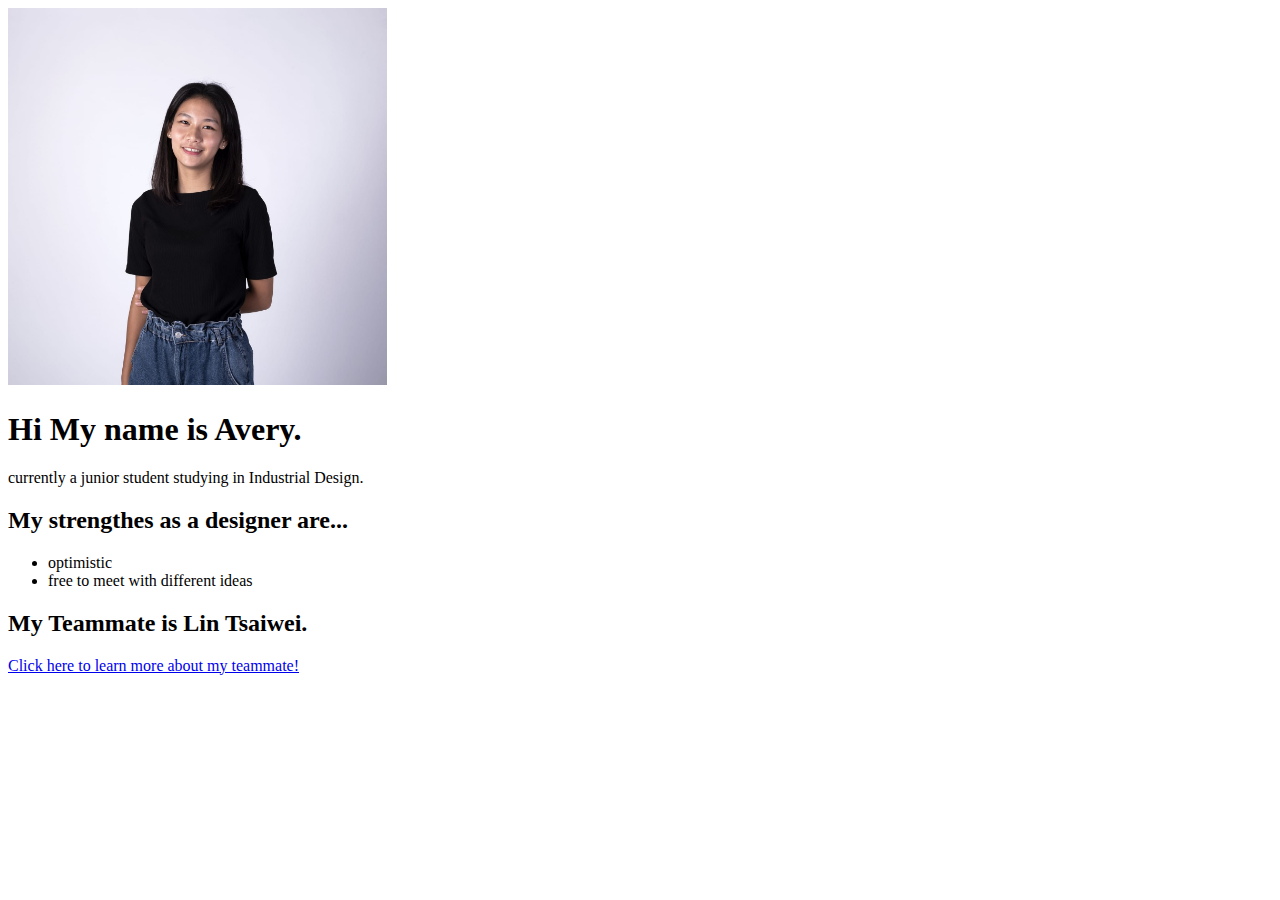
<file: averylin.html>
<!DOCTYPE html>
<html lang="en">
<head>
  <meta charset="utf-8">
  <title>Avery Lin</title>
</head>
<body>
    <img src="70855546_1830432320435980_846458365218390016_o.jpg" alt="me" width="30%" height="30%">
   <h1>Hi My name is Avery.</h1>
   <p>currently a junior student studying in Industrial Design.</p>

   <h2>My strengthes as a designer are...</h2>
    <ul>
      <li>optimistic</li>
      <li>free to meet with different ideas</li>
    </ul>

   <h2>My Teammate is Lin Tsaiwei.</h2>
   <p><a href="tsaiwei.html">Click here to learn more about my teammate!</a></p>
</body>

</html>
</file>
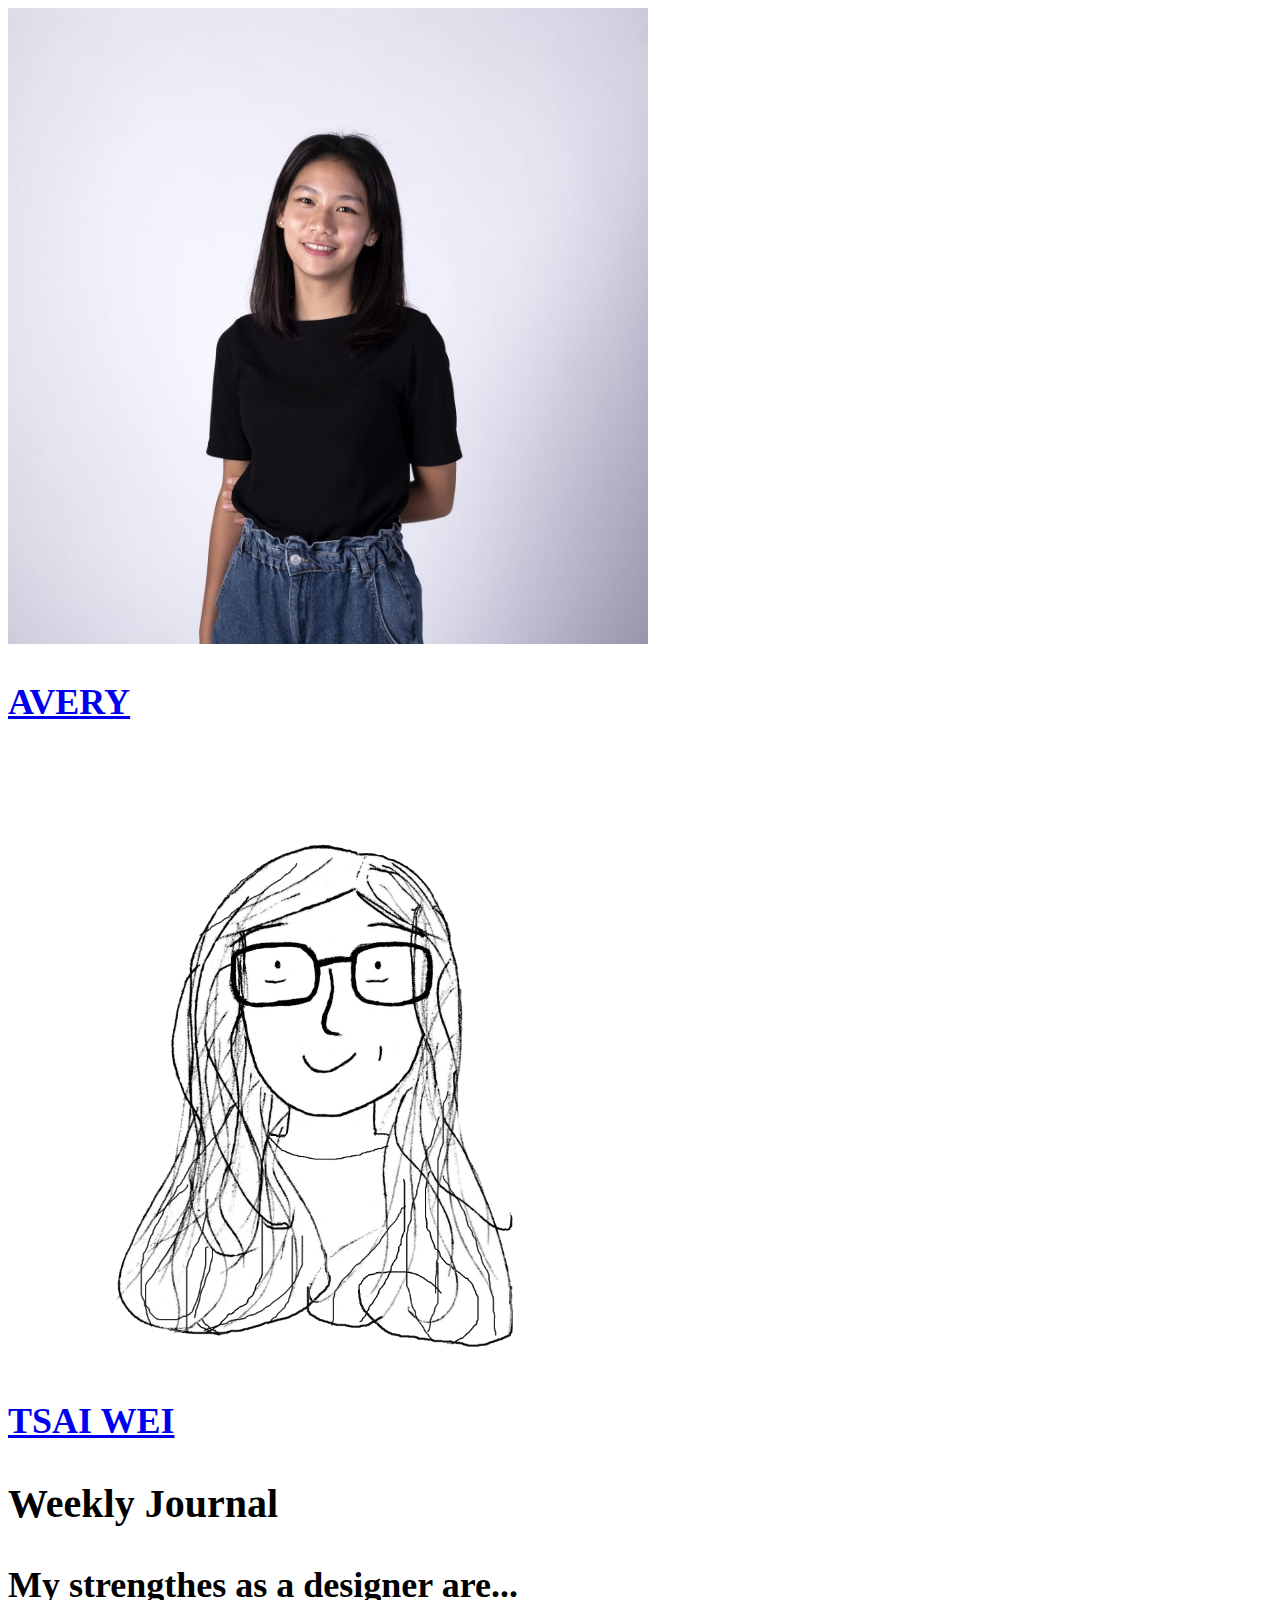
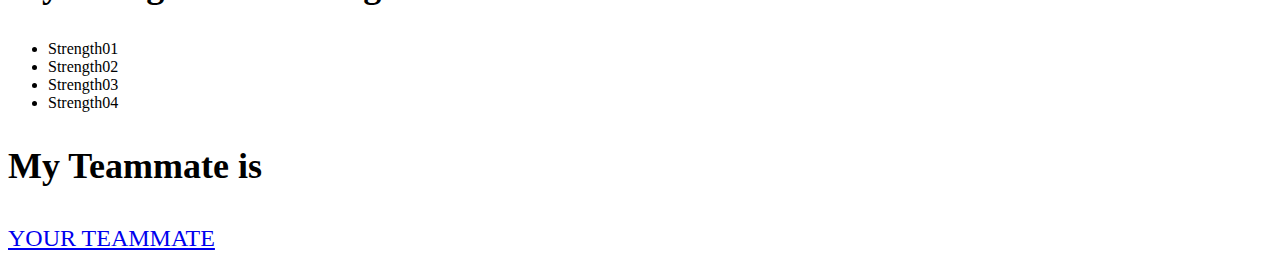
<file: homepage.html>
<!DOCTYPE html>
<html lang="en">
  <link rel="stylesheet" type="text/css" href="homepage.css">
<head>
  <meta charset="utf-8">
  <title>LIN</title>
</head>
<body>
  <div class="row">
    <div class="column">
      <a href="averylin.html">
      <img src="images/70855546_1830432320435980_846458365218390016_o.jpg" alt="Avery" style="width:50%">
      <h2> AVERY </h2>
      </a>
    </div>
    <div class="column">
      <a href="tsaiwei.html">
      <img src="images/tsaiwei.png" alt="Tsai Wei" style="width:50%">
      <h2> TSAI WEI </h2>
      </a>
    </div>
  </div>

  <h1>Weekly Journal</h1>

   <h2>My strengthes as a designer are...</h2>
    <ul>
      <li>Strength01</li>
      <li>Strength02</li>
      <li>Strength03</li>
      <li>Strength04</li>
    </ul>

   <h2>My Teammate is</h2>
   <p><a href="yourteamate.html">YOUR TEAMMATE</a></p>
</body>

</html>
</file>
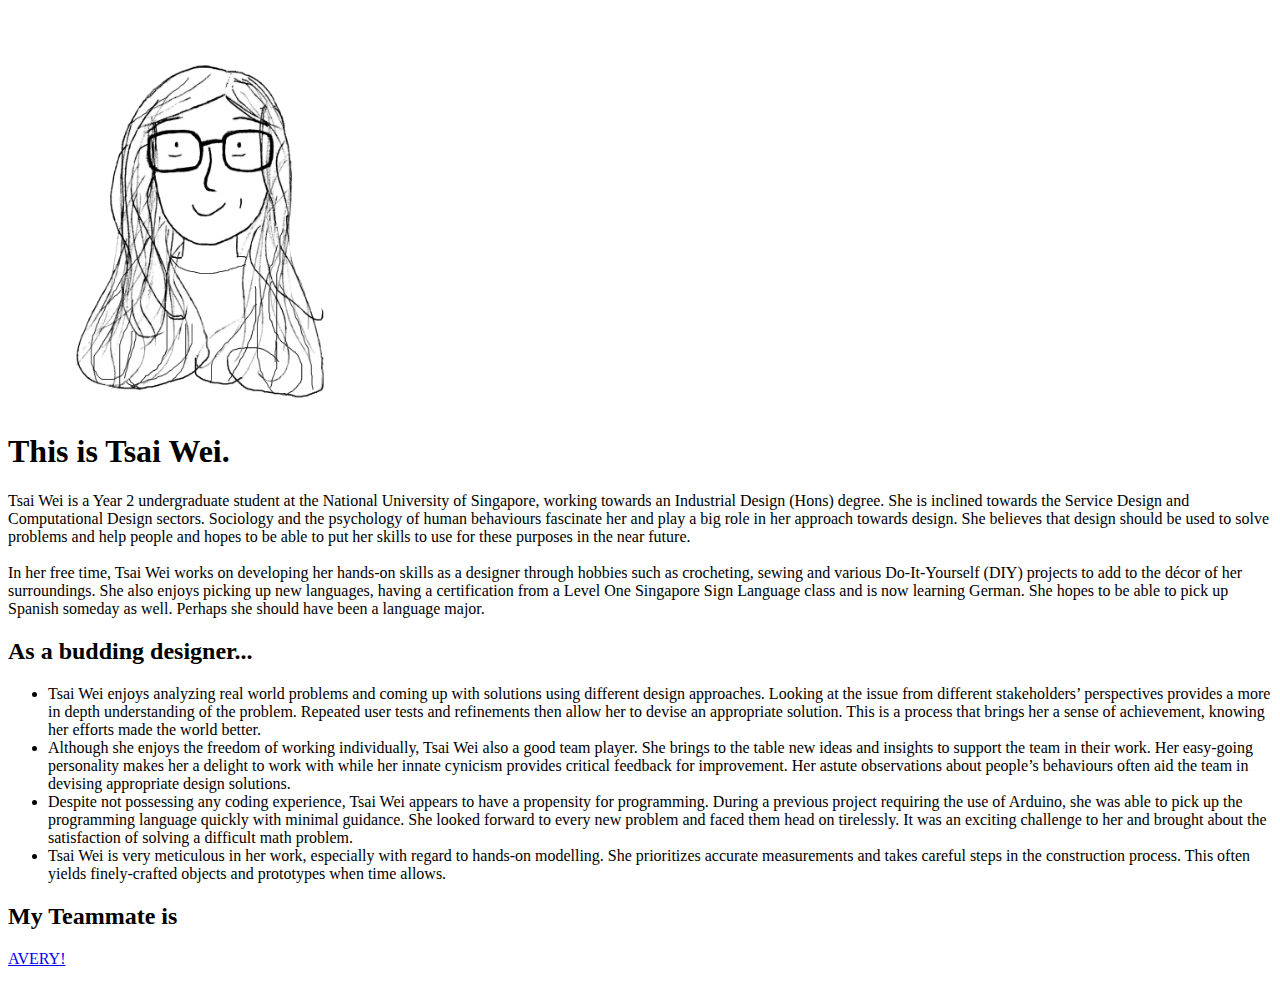
<file: tsaiwei.html>
<!DOCTYPE html>
<html lang="en">
<head>
  <meta charset="utf-8">
  <title>Tsai Wei</title>
</head>
<body>
    <img src="images/tsaiwei.png" alt="artists impression" style="width:400px;height:400px;">
    <h1>This is Tsai Wei.</h1>
    <p>Tsai Wei is a Year 2 undergraduate student at the National University of Singapore, working towards an Industrial Design (Hons) degree. She is inclined towards the Service Design and Computational Design sectors. Sociology and the psychology of human behaviours fascinate her and play a big role in her approach towards design. She believes that design should be used to solve problems and help people and hopes to be able to put her skills to use for these purposes in the near future.
    <br> <br> In her free time, Tsai Wei works on developing her hands-on skills as a designer through hobbies such as crocheting, sewing and various Do-It-Yourself (DIY) projects to add to the décor of her surroundings. She also enjoys picking up new languages, having a certification from a Level One Singapore Sign Language class and is now learning German. She hopes to be able to pick up Spanish someday as well. Perhaps she should have been a language major. 
    </p>

   <h2>As a budding designer...</h2>
    <ul>
      <li>Tsai Wei enjoys analyzing real world problems and coming up with solutions using different design approaches. Looking at the issue from different stakeholders’ perspectives provides a more in depth understanding of the problem. Repeated user tests and refinements then allow her to devise an appropriate solution. This is a process that brings her a sense of achievement, knowing her efforts made the world better.</li>
      <li>Although she enjoys the freedom of working individually, Tsai Wei also a good team player. She brings to the table new ideas and insights to support the team in their work. Her easy-going  personality makes her a delight to work with while her innate cynicism provides critical feedback for improvement. Her astute observations about people’s behaviours often aid the team in devising appropriate design solutions.</li>
      <li>Despite not possessing any coding experience, Tsai Wei appears to have a propensity for programming. During a previous project requiring the use of Arduino, she was able to pick up the programming language quickly with minimal guidance. She looked forward to every new problem and faced them head on tirelessly. It was an exciting challenge to her and brought about the satisfaction of solving a difficult math problem.</li>
      <li>Tsai Wei is very meticulous in her work, especially with regard to hands-on modelling. She prioritizes accurate measurements and takes careful steps in the construction process. This often yields finely-crafted objects and prototypes when time allows.</li>
    </ul>

   <h2>My Teammate is</h2>
   <p><a href="averylin.html">AVERY!</a></p>
</body>

</html>
</file>
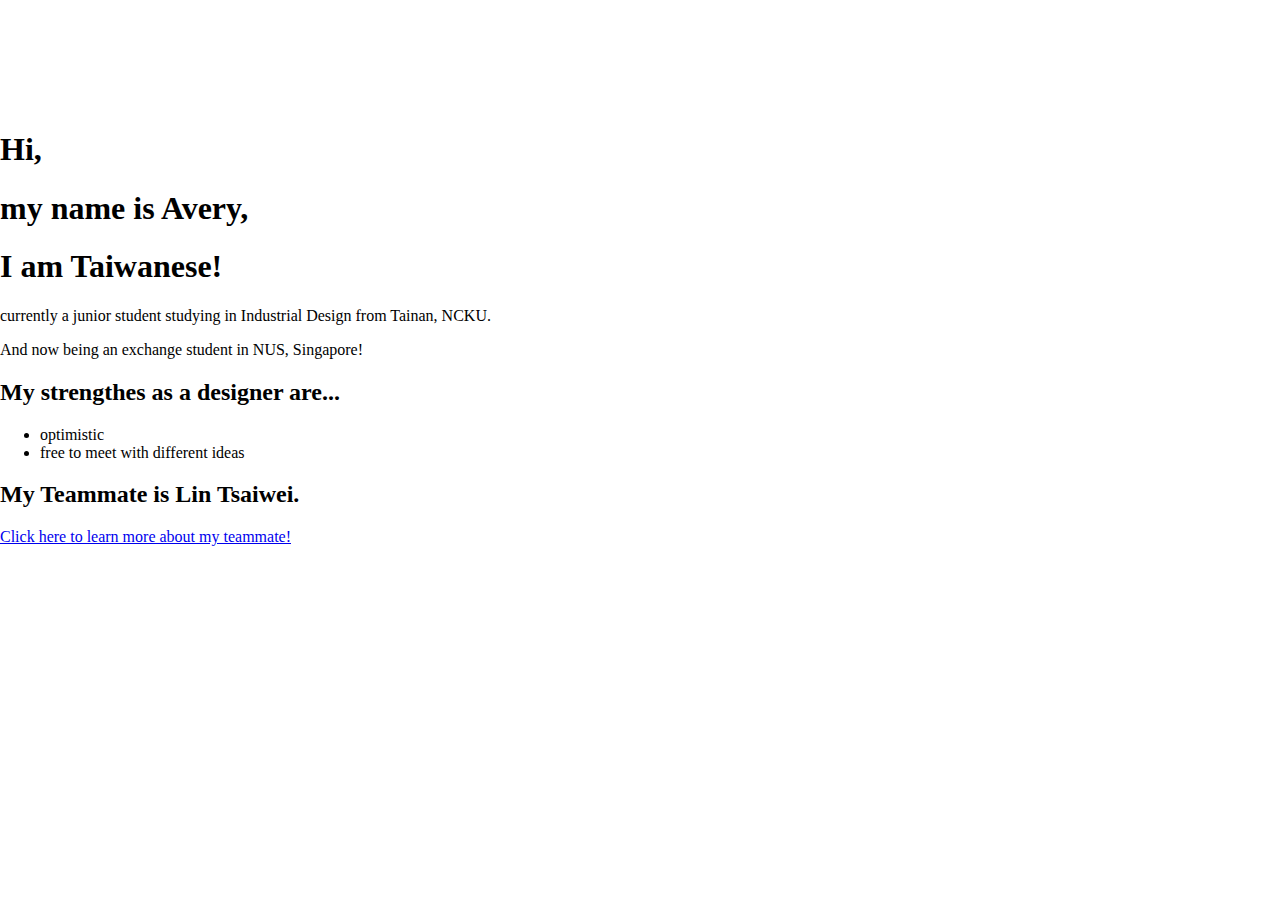
<file: averyspage/averylin.html>
<!DOCTYPE html>
<html lang="en">
<head>
  <meta charset="utf-8">
  <title>Avery Lin</title>
  <link rel="stylesheet" type="text/css" href="mystyle.css">
</head>

<body>
   <header class="title">
    <h1>Hi,</h1>
    <h1>my name is Avery,</h1>
    <h1>I am Taiwanese!</h1>
   </header>

   <p>currently a junior student studying in Industrial Design from Tainan, NCKU.</p>
   <p>And now being an exchange student in NUS, Singapore!</p>
   

   <h2>My strengthes as a designer are...</h2>
    <ul>
      <li>optimistic</li>
      <li>free to meet with different ideas</li>
    </ul>

   <h2>My Teammate is Lin Tsaiwei.</h2>
   <p><a href="tsaiwei.html">Click here to learn more about my teammate!</a></p>
</body>

</html>
</file>
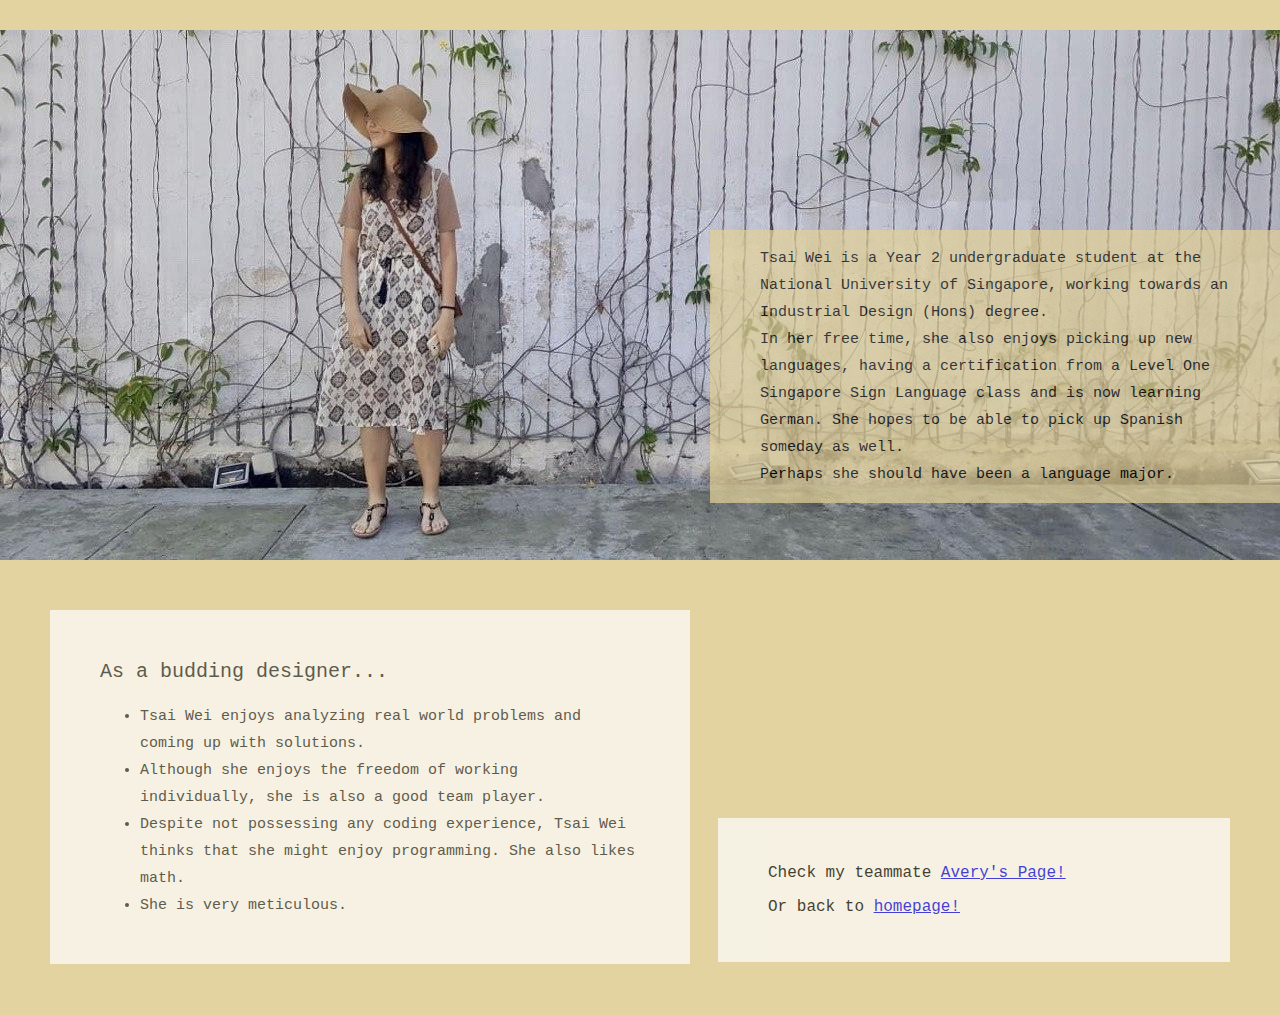
<file: tsaiweispage/tsaiwei.html>
<!DOCTYPE html>
<html lang="en">
<head>
  <meta charset="utf-8">
  <title>Tsai Wei likes hats</title>
  <link rel="stylesheet" type="text/css" href="style.css">
</head>

<body>
  <header id="bigphotoplace">
    <div class="introduction">
    <p>Tsai Wei is a Year 2 undergraduate student at the National University of Singapore, working towards an Industrial Design (Hons) degree. 
    <br>In her free time, she also enjoys picking up new languages, having a certification from a Level One Singapore Sign Language class and is now learning German. She hopes to be able to pick up Spanish someday as well. 
    <br>Perhaps she should have been a language major. 
    </p>
    </div>
    </header>
    
  <section id="main">
   <p>As a budding designer...</p>
    <ul>
      <li>Tsai Wei enjoys analyzing real world problems and coming up with solutions.</li>
      <li>Although she enjoys the freedom of working individually, she is also a good team player.</li>
      <li>Despite not possessing any coding experience, Tsai Wei thinks that she might enjoy programming. She also likes math.</li>
      <li>She is very meticulous.</li>
    </ul>
  </section>

  <sidebar id="aside">
   <p>Check my teammate <a href="../averyspage/averylin.html">Avery's Page!</a> </p>
   <p>Or back to <a href="../index.html">homepage!</a> </p>
  </sidebar>
</body>
</span>

</html>
</file>
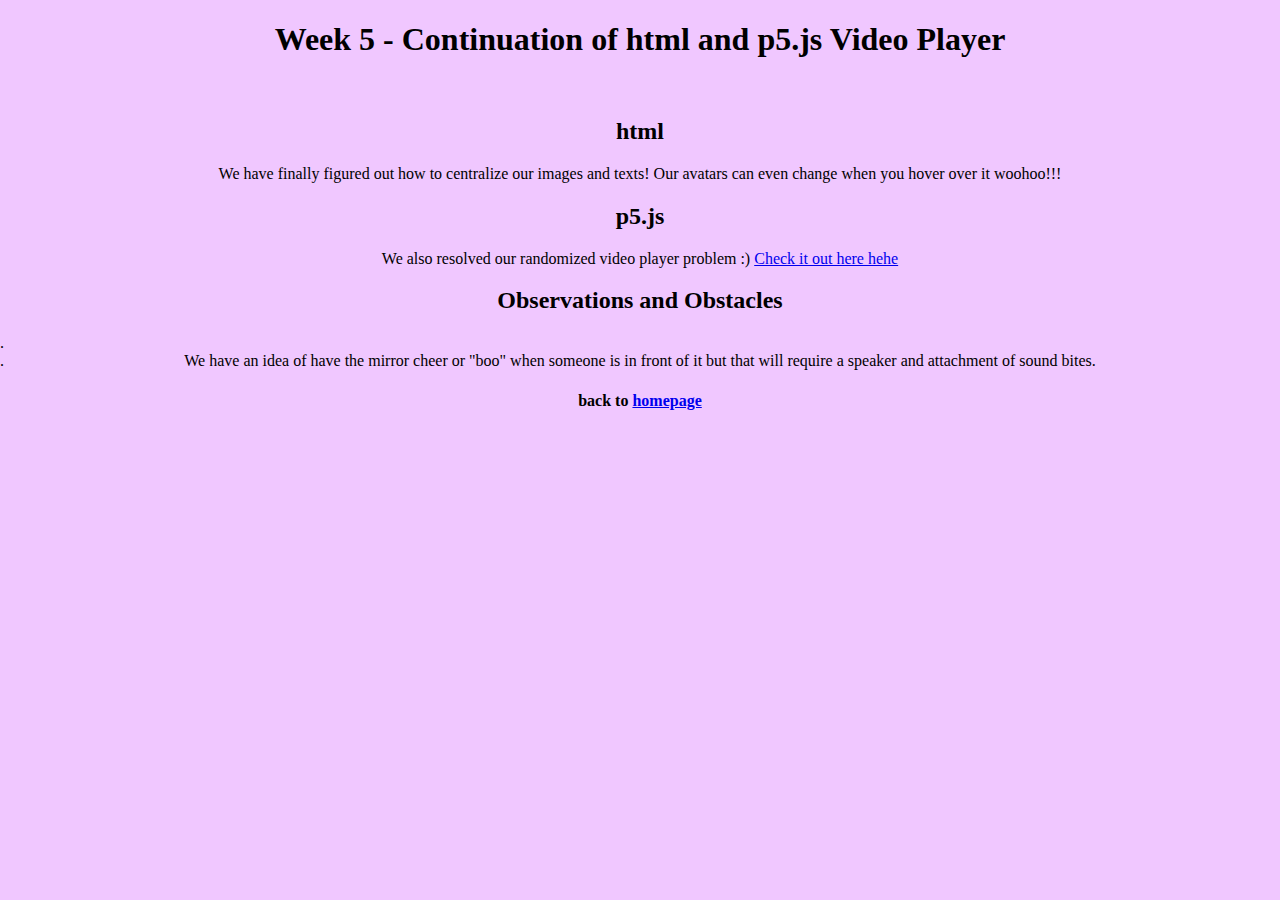
<file: Weekly Documentation/week5.html>
<!DOCTYPE html>
<html lang="en">
  <span style="text-align: center; list-style: normal; border-image: round;">

<head>
  <link rel="stylesheet" type="text/css" href="weeks.css">
  <meta charset="utf-8">
  <title>Week 5</title>
</head>
<body style="background-color: rgb(240, 199, 255);">
  <h1>Week 5 - Continuation of html and p5.js Video Player</h1>
  <br>

   <h2>html</h2>
   <p>We have finally figured out how to centralize our images and texts! Our avatars can even change when you hover over it woohoo!!!</p>

   <h2>p5.js</h2>
    <p> We also resolved our randomized video player problem :)
    <a href="https://editor.p5js.org/lintsaiwei/sketches/Y6G36ubi"> Check it out here hehe</a>
</p>
  
  <h2>Observations and Obstacles</h2>
   <li></li>
   <li>We have an idea of have the mirror cheer or "boo" when someone is in front of it but that will require a speaker and attachment of sound bites.</li>

   <h4>back to <a href="index.html">homepage</a> </h4>
</body>
</span>

</html>
</file>
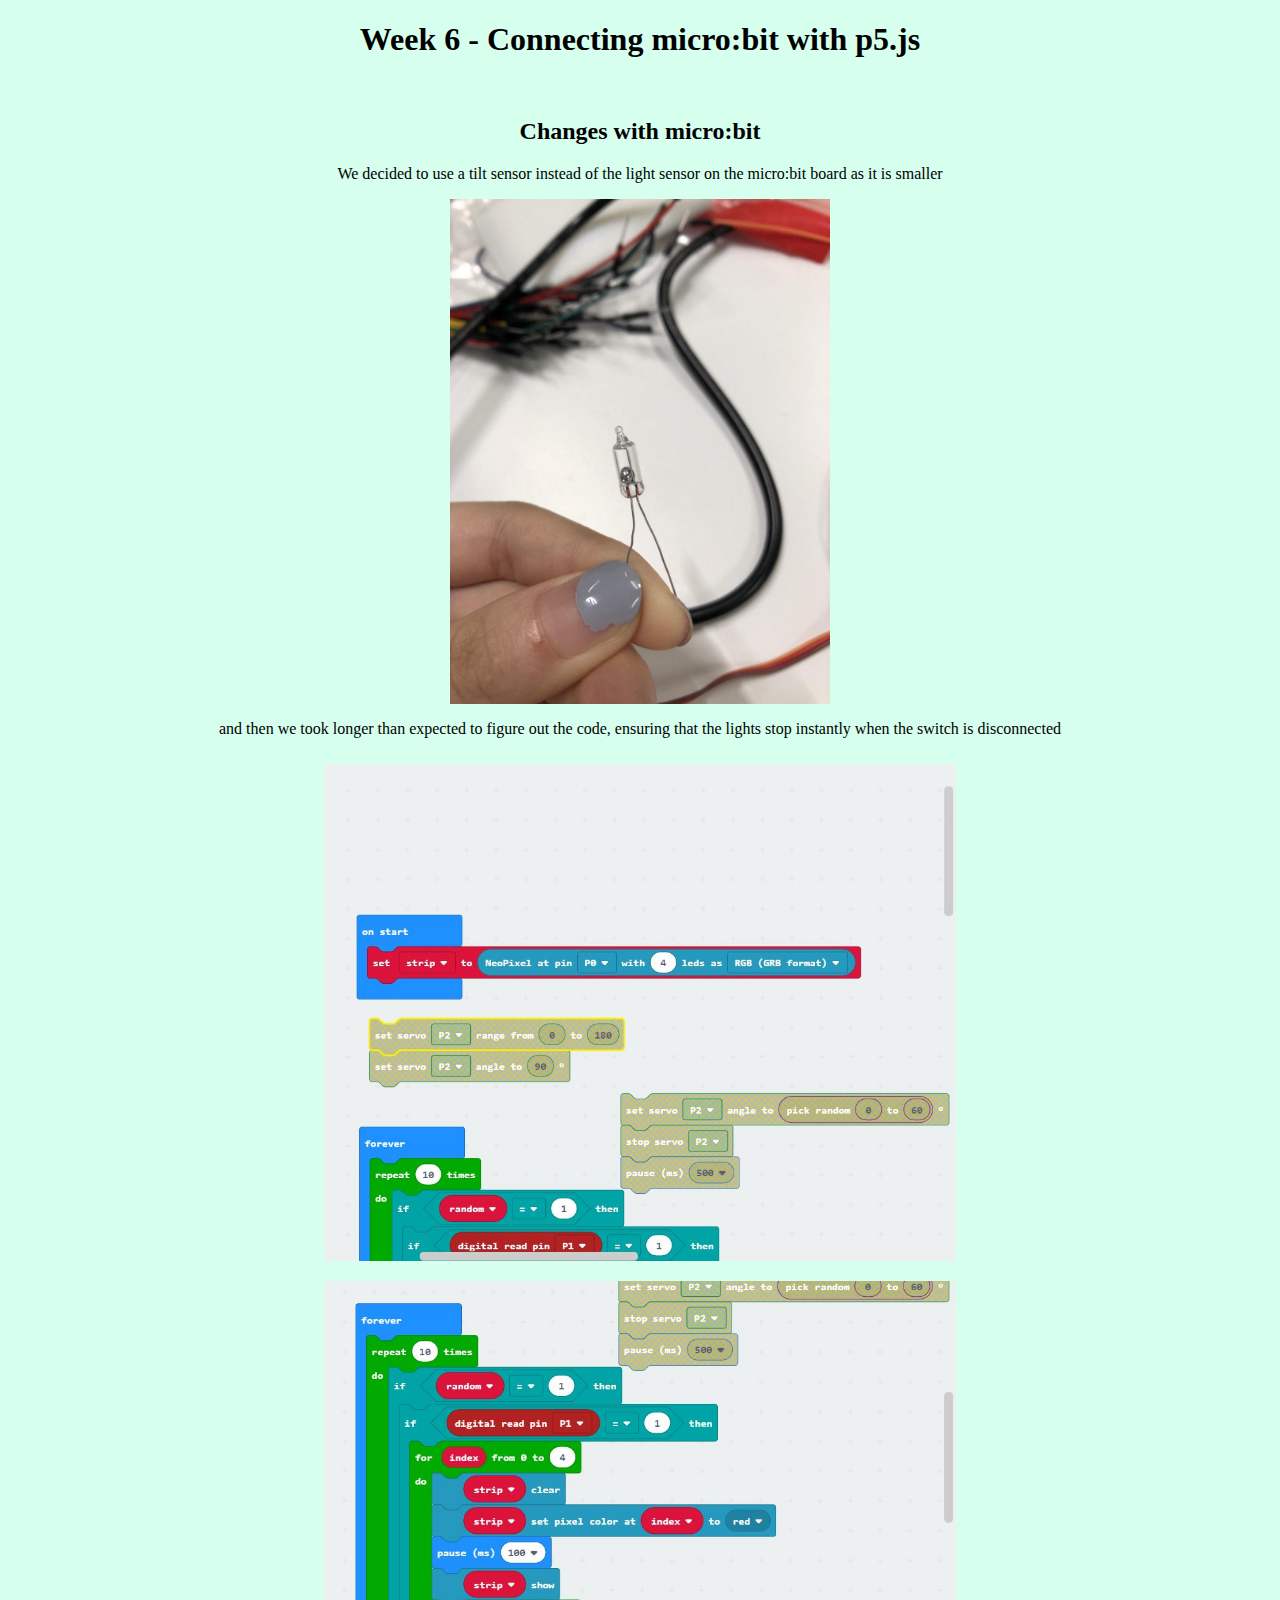
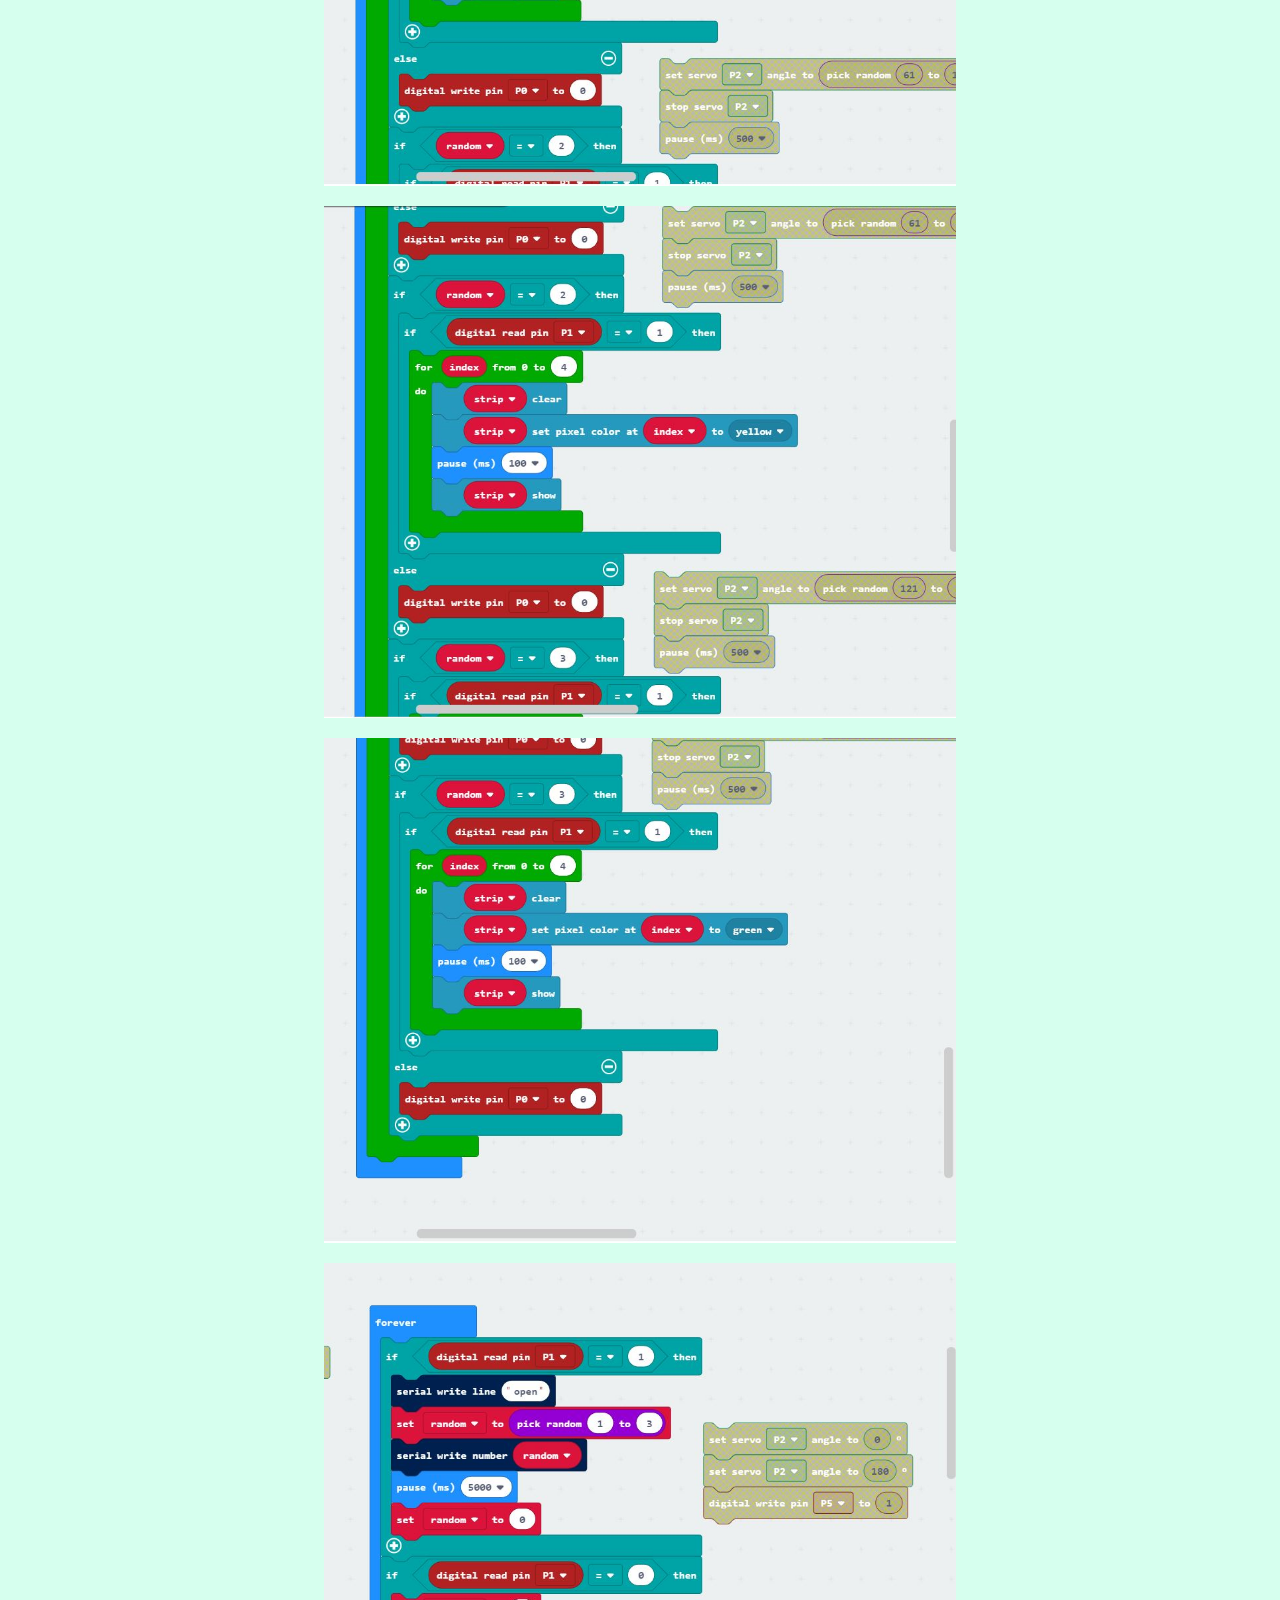
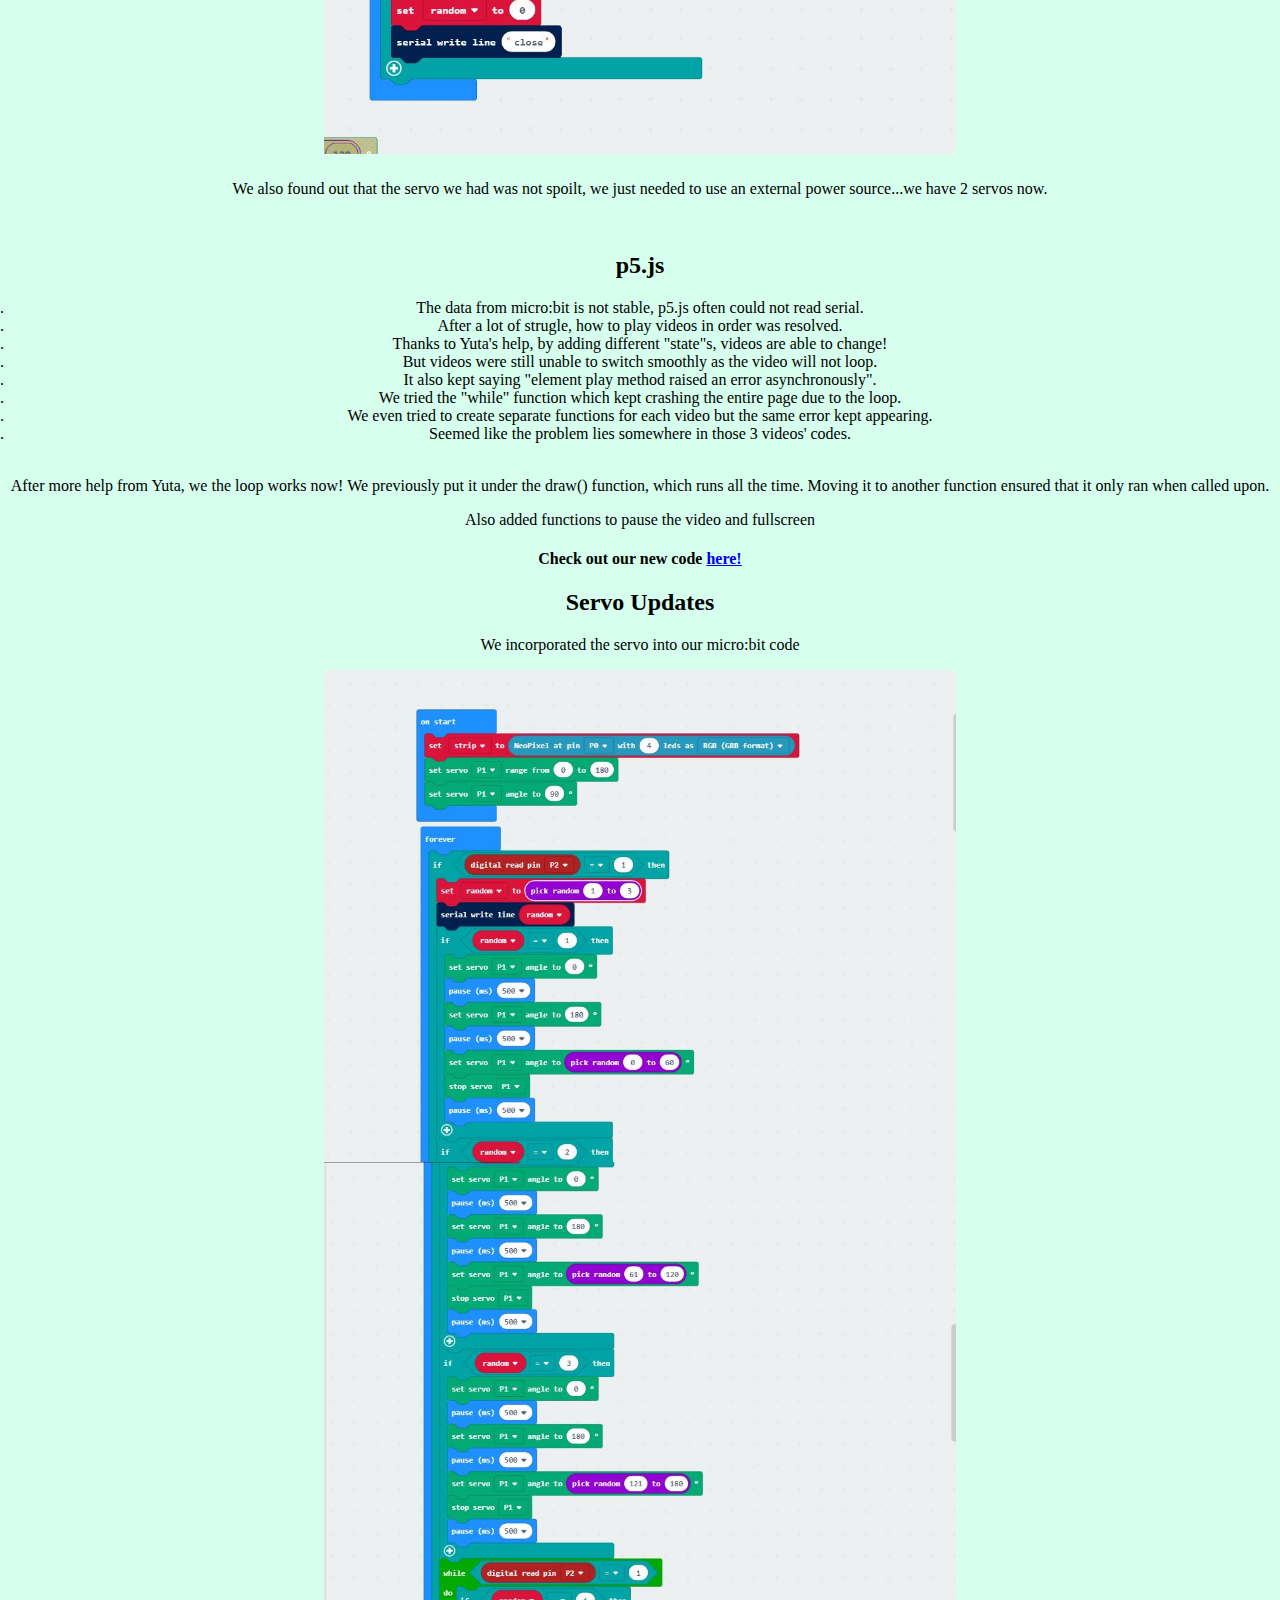
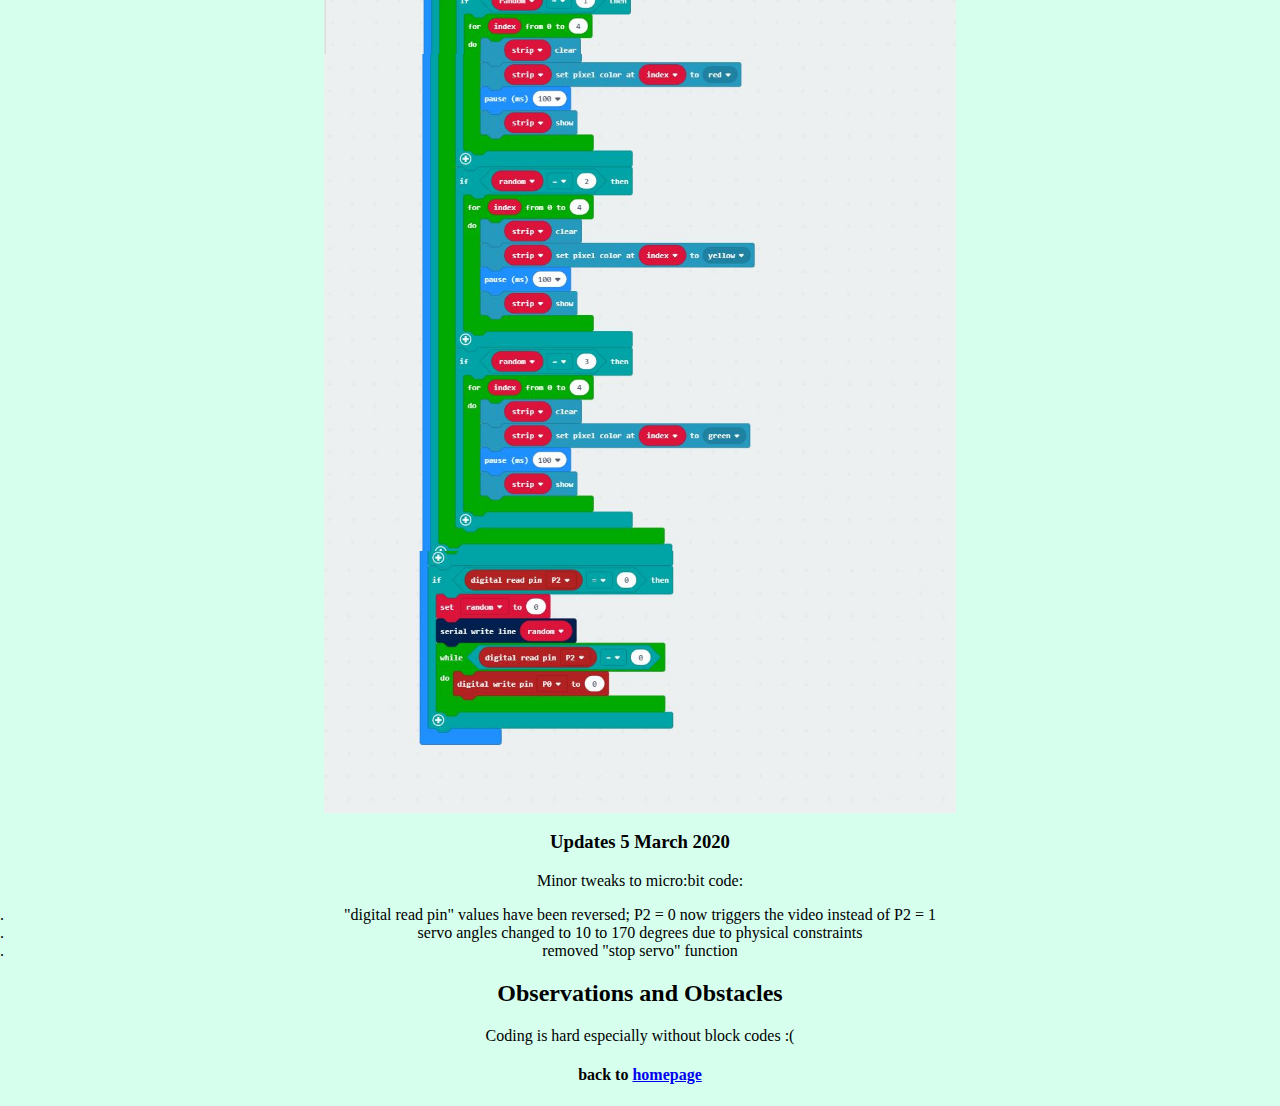
<file: Weekly Documentation/week6.html>
<!DOCTYPE html>
<html lang="en">
  <span style="text-align: center; list-style: normal; border-image: round;">

<head>
  <link rel="stylesheet" type="text/css" href="weeks.css">
  <meta charset="utf-8">
  <title>Week 6</title>
</head>
<body style="background-color: rgb(214, 255, 238);">
  <h1>Week 6 - Connecting micro:bit with p5.js</h1>
  <br>

   <h2>Changes with micro:bit</h2>
   <p>We decided to use a tilt sensor instead of the light sensor on the micro:bit board as it is smaller</p>
   <img src="images/tilt sensor.jpg" alt="tilt sensor" style="width:30%;height:30%; display: block; margin-left: auto; margin-right: auto;"> 
   <p>and then we took longer than expected to figure out the code, ensuring that the lights stop instantly when the switch is disconnected</p>
   <img src="images/tilt1.JPG" alt="tilt code" style="width:50%;height:50%;display: block; margin-left: auto; margin-right: auto; padding: 10px;">
   <img src="images/tilt2.JPG" alt="tilt code" style="width:50%;height:50%;display: block; margin-left: auto; margin-right: auto; padding: 10px;">
   <img src="images/tilt3.JPG" alt="tilt code" style="width:50%;height:50%;display: block; margin-left: auto; margin-right: auto; padding: 10px;">
   <img src="images/tilt4.JPG" alt="tilt code" style="width:50%;height:50%;display: block; margin-left: auto; margin-right: auto; padding: 10px;">
   <img src="images/tilt5.JPG" alt="tilt code" style="width:50%;height:50%;display: block; margin-left: auto; margin-right: auto; padding: 10px;">
   <p>We also found out that the servo we had was not spoilt, we just needed to use an external power source...we have 2 servos now.</p>
   <br>

   <h2>p5.js</h2>
   <li>The data from micro:bit is not stable, p5.js often could not read serial.</li>
   <li>After a lot of strugle, how to play videos in order was resolved.</li>
   <li>Thanks to Yuta's help, by adding different "state"s, videos are able to change!</li>
   <li>But videos were still unable to switch smoothly as the video will not loop.</li>
   <li>It also kept saying "element play method raised an error asynchronously".</li>
   <li>We tried the "while" function which kept crashing the entire page due to the loop.</li>
   <li>We even tried to create separate functions for each video but the same error kept appearing.</li>
   <li>Seemed like the problem lies somewhere in those 3 videos' codes.</li>
   <br>
   <p>After more help from Yuta, we the loop works now! We previously put it under the draw() function, which runs all the time. Moving it to another function ensured that it only ran when called upon.</p>
   <p>Also added functions to pause the video and fullscreen</p>
   <h4>Check out our new code <a href = "https://editor.p5js.org/lintsaiwei/sketches/sheImGL7"> here! </a></h4>

   <h2>Servo Updates</h2>
   <p>We incorporated the servo into our micro:bit code</p>
   <img src="../images/servo1.JPG" alt="servo 1" style="width:50%;height:50%;display: block; margin-left: auto; margin-right: auto;">
   <img src="../images/servo2.JPG" alt="servo 2" style="width:50%;height:50%;display: block; margin-left: auto; margin-right: auto;">
   <img src="../images/servo3.JPG" alt="servo 3" style="width:50%;height:50%;display: block; margin-left: auto; margin-right: auto;">
   <img src="../images/servo4.JPG" alt="servo 4" style="width:50%;height:50%;display: block; margin-left: auto; margin-right: auto;">

   <h3>Updates 5 March 2020</h3>
   <p>Minor tweaks to micro:bit code:</p>
   <li>"digital read pin" values have been reversed; P2 = 0 now triggers the video instead of P2 = 1</li>
   <li>servo angles changed to 10 to 170 degrees due to physical constraints</li>
   <li>removed "stop servo" function</li>


    
  
  
  <h2>Observations and Obstacles</h2>
  <p>Coding is hard especially without block codes :(</p>
  

   <h4>back to <a href="../index.html">homepage</a> </h4>
</body>
</span>

</html>
</file>
<file: homepage.css>
// Variables
$chocolate: #d2691e;
$darkSalmon: #e9967a;
$indianRed: #cd5c5c;
$seaShell: #fff5ee;
$yellow: #ffeb3b;
$wheat: #f5deb3;

// Mixins
@mixin transition($property) {
  transition: $property .5s ease;
}

/*Typography*/
html {font: 16px 'Indie Flower';}
h1 {font-size: 2.5em;}
h2 {font-size: 2.25em;}
h3 {font-size: 2em;}
h4 {font-size: 1.75em;}
p {font-size: 1.5em;}
h1,
h2,
h3,
h4,
p {line-height: 1.375em;}
/*Base*/
* {box-sizing: border-box;}
html,
body {
  width: 100%;
  height: 100%;
}
/*Layout*/
.wrapper {
  position: relative;
  width: 100%;
  height: 100%;
}
.content {width: 60%;}
/*Navigation*/
nav {
  float: right;
  width: 5%;/*9.375em;/*150px*/
  min-height: 100%;
  background: $darkSalmon;
  color: #fff;
  overflow: hidden;
  @include transition(width);
}
nav label {
  display: block;
  position: relative;
  width: 100%;
  padding: .25em 0;
  height: 2.5em;
  cursor: pointer;
  &:before {
    content: "\f0c9";
    position: absolute;
    width: 100%;
    font-family: fontAwesome;
    font-size: 2em;
    text-align: center;
    text-shadow: 2px 2px 0 #666;
    @include transition(all);
  }
  &:hover:before {text-shadow: none;}
}
:target {
  z-index: 2;
  opacity: 1;
}
/*Hidding mechanism*/
input {display: none;}
input:checked ~ section {width: 85%;}
input:checked ~ nav {width: 15%;}
input:checked ~ nav > label:before {content: "\f00d";}
input:checked ~ nav > label + .navigation {display: flex;}
/*close - "\f00d"*/
.navigation {
  display: none;
  flex-direction: column;
  width: 100%;
}
.navigation a {
  display: block;
  align-self: center;
  padding: .5em 0;
  color: #fff;
  font-size: 1.5em;
  font-weight: bold;
  text-align: center;
  text-decoration: none;
  text-shadow: 1px 1px 0 #666;
}
nav label,
.navigation a {
  border-bottom: 1px dashed #eda790;
  @include transition(all);
  &:hover {
    background: #e58564;
    text-shadow: none;
  }
  &:active {background: #eda790;}
}
/*Sections*/
section {
  position: absolute;
  top: 0;
  left: 0;
  z-index: 0;
  width: 95%;
  min-height: 100%;
  opacity: 0;
  overflow: hidden;
  transition: width .5s, opacity .5s;
}
.content {
  position: absolute;
  top: 0;
  right: 0;
  bottom: 0;
  left: 0;
  margin: auto;
}
/*Home*/
.sec-home {
  float: left;
  position: relative;
  background: $seaShell;
  color: $darkSalmon;
  opacity: 1;
}
.sec-home a {
  color: #eda790;
  text-decoration-style: dashed;
  &:hover {
    color: #e58564;
  }
  &:active {color: #eda790;}
}
.sec-home .content {
  height: 50%;
  text-align: center;
}
/*About*/
.sec-about {
  background: $indianRed;
  color: #fff;
}
.sec-about .content {
  height: 55%;
  text-align: center;
}
/*Portfolio*/
.sec-portfolio {background: $yellow;overflow: hidden;}
.sec-portfolio .col-big {
  float: left;
  position: relative;
  width: 25%;
  height: 20vw;
}
.sec-portfolio img {
  display: block;
  width: 100%;
  height: 100%;
  opacity: .1;
  @include transition(all);
  &:hover {opacity: 1;}
}
/*Contact*/
.sec-contact {
  background: $wheat;
}
.soc-media {
  display: flex;
  justify-content: center;
  align-content: center;
  align-items: center;
  align-self: center;
  position: absolute;
  top: 0;
  right: 0;
  bottom: 0;
  left: 0;
}
.soc-media li {float: left;}
.soc-media li:not(:first-child) a {margin-left: .75em;}
.soc-media a {
  display: block;
  color: #aaa;
  font-size: 3em;
  text-decoration: none;
  @include transition(color);
  &:hover {color: #333;}
  &:active {color: #666;}
}
</file>
<file: averyspage/mystyle.css>
body{
    margin: 0px;
}

#bigphotoplace{
    background-image: url('images/averybanner2.jpg');
    background-position: bottom left;
    background-repeat: no-repeat;
    height: 530px;
    margin: 0px;
    overflow: hidden;
}

.title{
    padding-top: 110px;
}

.title p{
    font-family: 'Lucida console', monospace ;
    color: black;
    font-size: 25px;
    font-weight: bold;
    padding-left: 100px;
    line-height: 0.5em;
}

.introduction{
    width: 580px;
    margin-top: 100px;
}

.introduction p{
    font-family: 'Lucida console', monospace ;
    color: rgb(231, 231, 231);
    font-size: 15px;
    font-weight: 200;
    padding-left: 100px;
    line-height: 1.8em;
}

#main{
    padding-left: 150px;
}

#main p{
    font-family: 'Lucida console', monospace ;
    color: black;
    font-size: 25px;
    font-weight: bold;
    padding-left: 100px;a
}
</file>
<file: tsaiweispage/style.css>
body{
  padding-top: 30px;
  background-color: rgb(226, 211, 160);
  margin: 0px;
}

p{
  font-family: 'Lucida console', monospace ;
}

a:hover{
  color: lightsalmon;
}

a:active{
  color: mediumaquamarine;
}


#bigphotoplace{
  background-image: url('images/lookaway.JPG');
  background-position: bottom left;
  background-repeat: no-repeat;
  height: 530px;
  margin: 0px;
  overflow: hidden;
}

#bigphotoplace:hover{
  background-image: url('images/lookhere.JPG');
}

.introduction{
  width: 570px;
  margin-top: 200px;
  float: right;
  background-color: rgb(228, 210, 152); opacity: .7;
}

.introduction p{
  color: rgb(0, 0, 0);
  font-size: 15px;
  font-weight: 300;
  padding-left: 50px;
  padding-right: 50px;
  line-height: 1.8em;
}

#main{
  padding-left: 50px;
  padding-top: 30px;
  padding-right: 50px;
  padding-bottom: 30px;
  margin-left: 50px;
  margin-top: 50px;
  margin-bottom: 50px;
  width: 50%;
  box-sizing: border-box;
  float: left;
  background-color: white; opacity: .7;
}

#main p{
  color: rgb(41, 41, 41);
  font-size: 20px;
  font-weight: normal;
}

#main ul{
  font-family: 'Lucida console', monospace ;
  color: rgb(41, 41, 41);
  font-size: 15px;
  font-weight: lighter;
  line-height: 1.8em;
}

#aside{
  padding-left: 50px;
  padding-right: 50px;
  padding-top: 30px;
  padding-bottom: 30px;
  margin-right: 50px;
  margin-top: 258px;
  margin-bottom: 50px;
  width: 40%;
  box-sizing: border-box;
  float: right;
  background-color: white; opacity: .7;
}
</file>
<file: Weekly Documentation/weeks.css>
html *
{
    text-align: centre;

}
</file>
